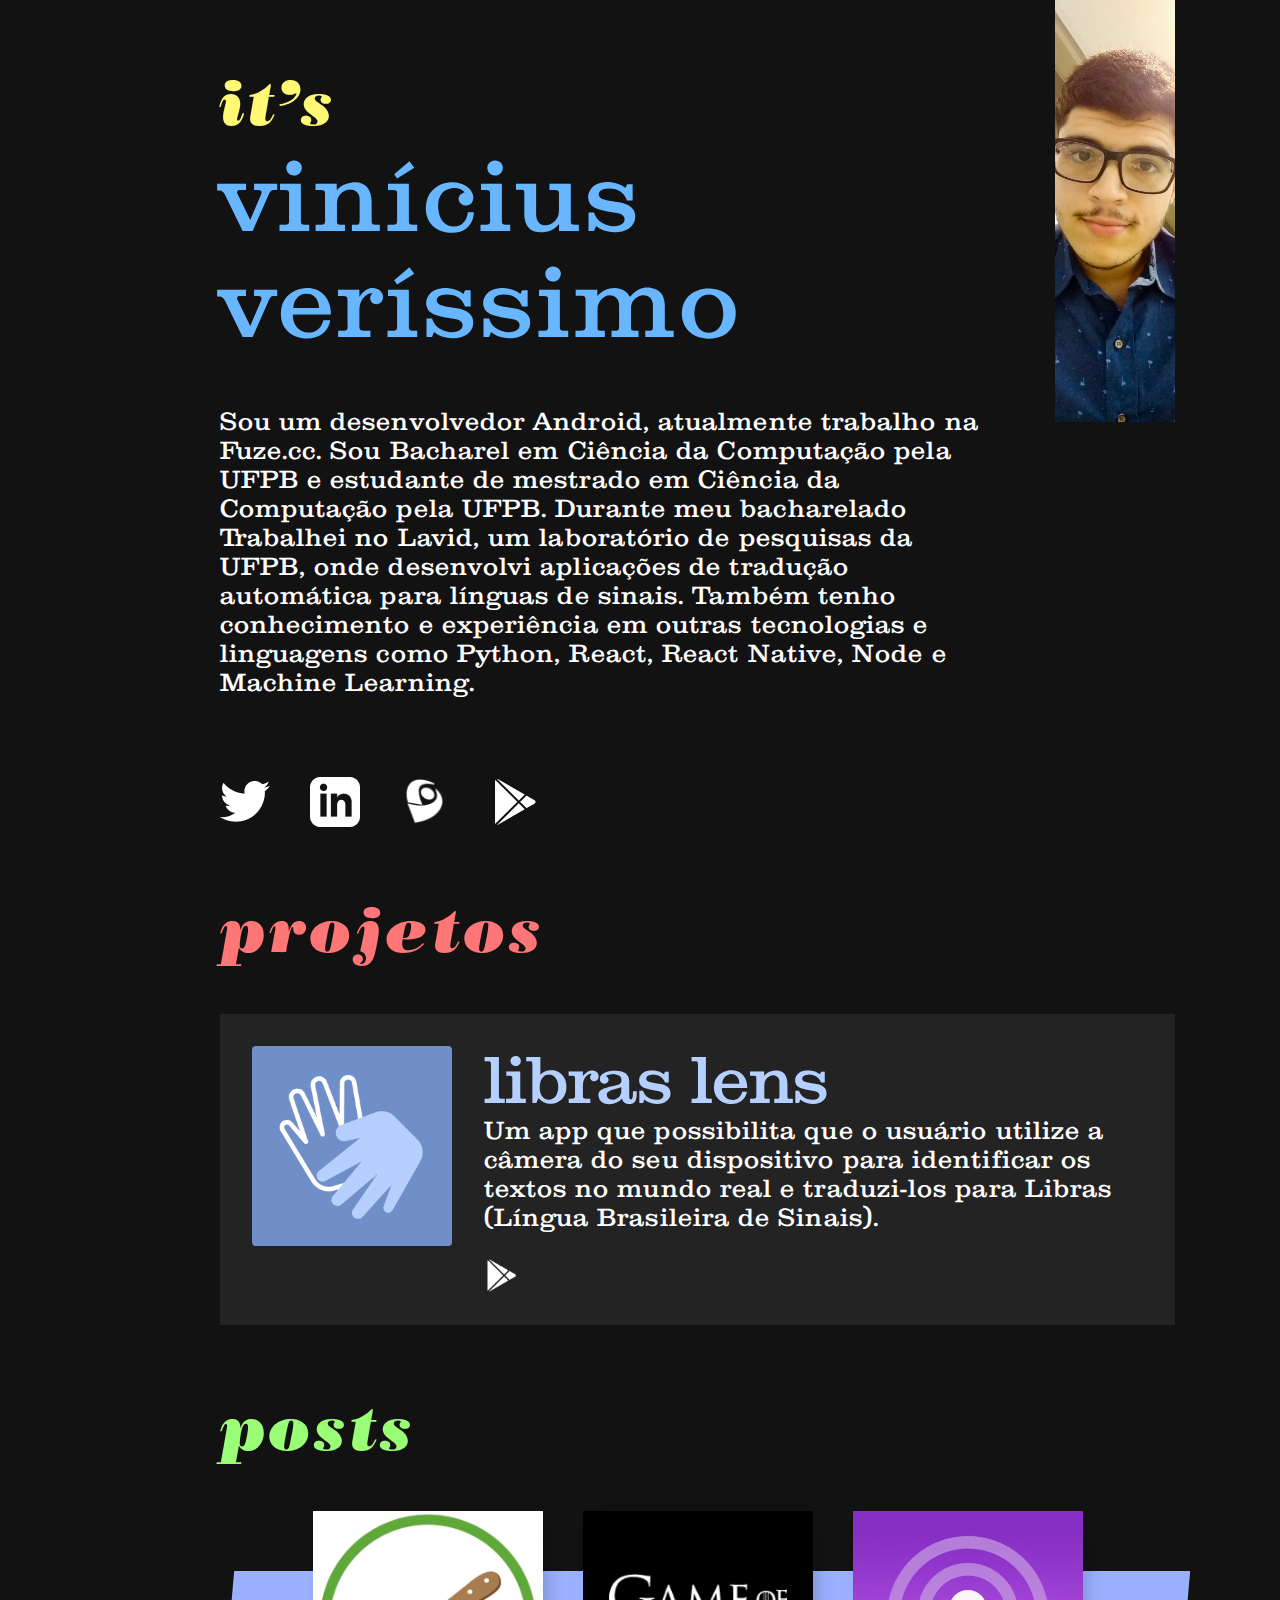
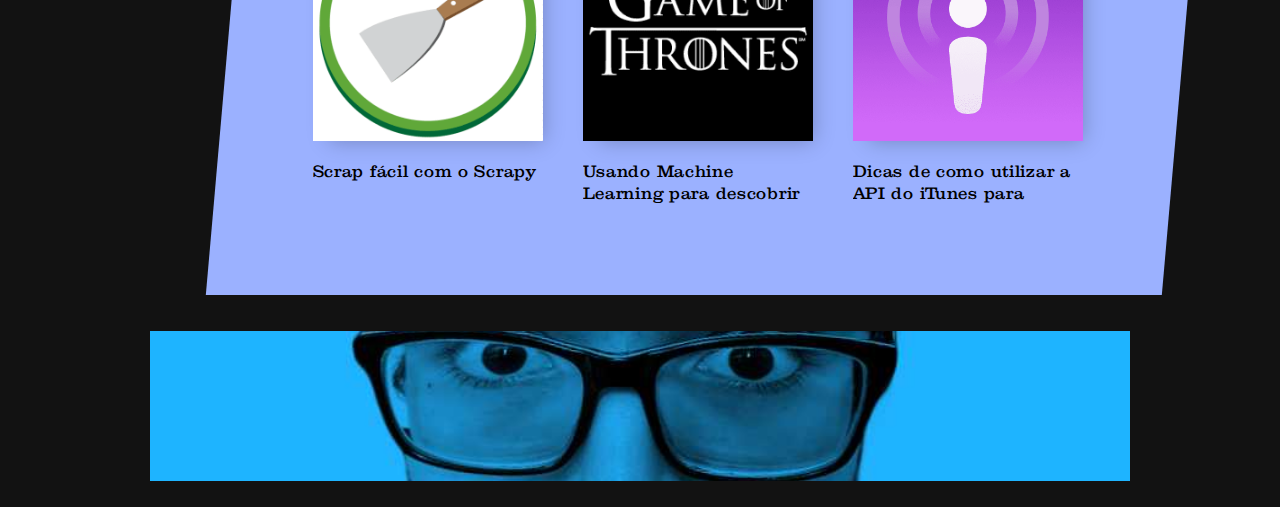
<file: index.html>
<!DOCTYPE html><html lang="pt-BR"><head><meta charSet="utf-8"/><meta http-equiv="x-ua-compatible" content="ie=edge"/><meta name="viewport" content="width=device-width, initial-scale=1, shrink-to-fit=no"/><style data-href="/styles.bbac1abaccbe6fa30b45.css">html{-ms-text-size-adjust:100%;-webkit-text-size-adjust:100%;font:112.5%/1.45em georgia,serif,sans-serif;box-sizing:border-box;overflow-y:scroll}body{margin:0;-webkit-font-smoothing:antialiased;-moz-osx-font-smoothing:grayscale;color:rgba(0,0,0,.8);font-family:georgia,serif;font-weight:400;word-wrap:break-word;-webkit-font-kerning:normal;font-kerning:normal;-ms-font-feature-settings:"kern","liga","clig","calt";font-feature-settings:"kern","liga","clig","calt";background-color:#121212}article,aside,details,figcaption,figure,footer,header,main,menu,nav,section,summary{display:block}audio,canvas,progress,video{display:inline-block}audio:not([controls]){display:none;height:0}progress{vertical-align:baseline}[hidden],template{display:none}a{background-color:transparent;-webkit-text-decoration-skip:objects}a:active,a:hover{outline-width:0}abbr[title]{border-bottom:1px dotted rgba(0,0,0,.5);cursor:help;text-decoration:none}b,strong{font-weight:inherit;font-weight:bolder}dfn{font-style:italic}h1{padding:0;margin:0 0 1.45rem;color:inherit;font-family:-apple-system,BlinkMacSystemFont,Segoe UI,Roboto,Oxygen,Ubuntu,Cantarell,Fira Sans,Droid Sans,Helvetica Neue,sans-serif;font-weight:700;text-rendering:optimizeLegibility;font-size:2.25rem;line-height:1.1}mark{background-color:#ff0;color:#000}small{font-size:80%}sub,sup{font-size:75%;line-height:0;position:relative;vertical-align:baseline}sub{bottom:-.25em}sup{top:-.5em}img{border-style:none;max-width:100%;padding:0;margin:0 0 1.45rem}svg:not(:root){overflow:hidden}code,kbd,pre,samp{font-family:monospace;font-size:1em}figure{padding:0;margin:0 0 1.45rem}hr{box-sizing:content-box;overflow:visible;padding:0;margin:0 0 calc(1.45rem - 1px);background:rgba(0,0,0,.2);border:none;height:1px}button,input,optgroup,select,textarea{font:inherit;margin:0}optgroup{font-weight:700}button,input{overflow:visible}button,select{text-transform:none}[type=reset],[type=submit],button,html [type=button]{-webkit-appearance:button}[type=button]::-moz-focus-inner,[type=reset]::-moz-focus-inner,[type=submit]::-moz-focus-inner,button::-moz-focus-inner{border-style:none;padding:0}[type=button]:-moz-focusring,[type=reset]:-moz-focusring,[type=submit]:-moz-focusring,button:-moz-focusring{outline:1px dotted ButtonText}fieldset{border:1px solid silver;padding:0;margin:0 0 1.45rem}legend{box-sizing:border-box;color:inherit;display:table;max-width:100%;padding:0;white-space:normal}textarea{overflow:auto}[type=checkbox],[type=radio]{box-sizing:border-box;padding:0}[type=number]::-webkit-inner-spin-button,[type=number]::-webkit-outer-spin-button{height:auto}[type=search]{-webkit-appearance:textfield;outline-offset:-2px}[type=search]::-webkit-search-cancel-button,[type=search]::-webkit-search-decoration{-webkit-appearance:none}::-webkit-input-placeholder{color:inherit;opacity:.54}::-webkit-file-upload-button{-webkit-appearance:button;font:inherit}*,:after,:before{box-sizing:inherit}h2{font-size:1.62671rem}h2,h3{padding:0;margin:0 0 1.45rem;color:inherit;font-family:-apple-system,BlinkMacSystemFont,Segoe UI,Roboto,Oxygen,Ubuntu,Cantarell,Fira Sans,Droid Sans,Helvetica Neue,sans-serif;font-weight:700;text-rendering:optimizeLegibility;line-height:1.1}h3{font-size:1.38316rem}h4{font-size:1rem}h4,h5{padding:0;margin:0 0 1.45rem;color:inherit;font-family:-apple-system,BlinkMacSystemFont,Segoe UI,Roboto,Oxygen,Ubuntu,Cantarell,Fira Sans,Droid Sans,Helvetica Neue,sans-serif;font-weight:700;text-rendering:optimizeLegibility;line-height:1.1}h5{font-size:.85028rem}h6{color:inherit;font-family:-apple-system,BlinkMacSystemFont,Segoe UI,Roboto,Oxygen,Ubuntu,Cantarell,Fira Sans,Droid Sans,Helvetica Neue,sans-serif;font-weight:700;text-rendering:optimizeLegibility;font-size:.78405rem;line-height:1.1}h6,hgroup{padding:0;margin:0 0 1.45rem}ol,ul{padding:0;margin:0 0 1.45rem 1.45rem;list-style-position:outside;list-style-image:none}dd,dl,p{padding:0}dd,dl,p,pre{margin:0 0 1.45rem}pre{font-size:.85rem;line-height:1.42;background:rgba(0,0,0,.04);border-radius:3px;overflow:auto;word-wrap:normal;padding:1.45rem}table{padding:0;margin:0 0 1.45rem;font-size:1rem;line-height:1.45rem;border-collapse:collapse;width:100%}blockquote{padding:0;margin:0 1.45rem 1.45rem}address,form,iframe,noscript{padding:0;margin:0 0 1.45rem}b,dt,strong,th{font-weight:700}li{margin-bottom:.725rem}ol li,ul li{padding-left:0}li>ol,li>ul{margin-left:1.45rem;margin-bottom:.725rem;margin-top:.725rem}blockquote :last-child,li :last-child,p :last-child{margin-bottom:0}li>p{margin-bottom:.725rem}code,kbd,samp{font-size:.85rem;line-height:1.45rem}abbr,acronym{border-bottom:1px dotted rgba(0,0,0,.5);cursor:help}td,th,thead{text-align:left}td,th{border-bottom:1px solid rgba(0,0,0,.12);font-feature-settings:"tnum";-moz-font-feature-settings:"tnum";-ms-font-feature-settings:"tnum";-webkit-font-feature-settings:"tnum";padding:.725rem .96667rem calc(.725rem - 1px)}td:first-child,th:first-child{padding-left:0}td:last-child,th:last-child{padding-right:0}code,tt{background-color:rgba(0,0,0,.04);border-radius:3px;font-family:SFMono-Regular,Consolas,Roboto Mono,Droid Sans Mono,Liberation Mono,Menlo,Courier,monospace;padding:.2em 0}pre code{background:none;line-height:1.42}code:after,code:before,tt:after,tt:before{letter-spacing:-.2em;content:" "}pre code:after,pre code:before,pre tt:after,pre tt:before{content:""}@media only screen and (max-width:480px){html{font-size:100%}}@font-face{font-family:BodoniPosterItalic;src:url(/static/Bodoni-Poster-Italic-384a50cfab0bea396c1a56c408af8485.otf)}@font-face{font-family:Clarendon;src:url(/static/Clarendon-Regular-7520a06ad78dbfb30cefdda76f27f235.otf)}.title{font-family:BodoniPosterItalic;font-size:64px;letter-spacing:.045em;margin-top:75px;margin-bottom:0}@media (max-width:770px){.title{font-size:10vw}}.description{font-family:Clarendon;font-style:normal;font-weight:500;font-size:24px;line-height:29px;letter-spacing:.045em;color:#fff;margin-top:50px;padding-right:75px}.header-container{display:flex;margin-right:85px;margin-left:200px;flex-direction:row-reverse}.content-container{display:inline-block}.photo{width:100%;height:100%;max-width:220px}.social-logo-container{display:flex;justify-content:left;flex-direction:row;flex-flow:row;flex-wrap:wrap;margin-top:60px}.content-section{margin-left:200px;margin-right:85px}.projects-container{display:flex;flex-direction:column}.posts-layout{width:100%;position:relative}.posts-background{width:100%;height:90%;background-color:#9bb1ff;position:absolute;top:100px;transform:rotate(-1deg);transform:skewX(-5deg)}.posts-container{padding-top:20px;padding-left:20px;padding-right:20px;display:flex;flex-direction:row;flex-wrap:wrap;justify-content:center}.footer-image{margin-top:100px;max-width:980px;max-height:150px;width:100%}@media (max-width:770px){.photo{display:none}.header-container{margin-right:0;margin-left:20px}.description{font-size:5vw;line-height:5vw;padding-right:20px}.content-section{margin-left:20px;margin-right:20px}.posts-background{transform:skewX(-2deg)}}.name{font-family:Clarendon;font-style:normal;font-weight:500;font-size:96px;letter-spacing:.045em;margin-bottom:0}@media (max-width:770px){.name{font-size:14vw}}.social-logo{width:50px;height:100%;margin-right:40px;align-self:center;margin-top:20px}.social-logo:hover{cursor:pointer}.project-container{background-color:#232323;padding:32px;width:100%;margin-top:42px;justify-content:left}.project-image{width:200px;height:100%;float:left;margin-right:32px;margin-bottom:32px}.project-title{font-size:64px;margin-bottom:0}.project-description,.project-title{font-family:Clarendon;font-style:normal;font-weight:500}.project-description{font-size:24px;line-height:29px;letter-spacing:.045em;color:#fff}.project-source-logo{width:35px;height:35px}@media (max-width:770px){.project-container{display:flex;flex-direction:column;align-items:center;justify-content:center;flex-wrap:wrap}.project-image{float:none;display:block}.project-description-container{margin-left:0;margin-top:20px;width:100%}.project-title{font-size:10vw}.project-description{font-size:5vw;line-height:5vw;padding-right:20px}}.post-container{margin:20px 20px 0;text-decoration:none;position:relative}.post-container:hover{cursor:pointer}.post-cover{width:230px;height:230px;background-color:grey;box-shadow:8px 8px 20px -8px rgba(0,0,0,.25);overflow:hidden}.post-title{font-family:Clarendon;font-style:normal;font-weight:500;font-size:16px;line-height:22px;letter-spacing:.045em;color:#000;max-width:230px;max-height:44px;overflow:hidden;max-lines:2;margin-top:20px}</style><meta name="generator" content="Gatsby 2.24.67"/><title data-react-helmet="true">Portfolio | Vinícius Veríssimo</title><meta data-react-helmet="true" name="description" content="Esse é o meu site!"/><meta data-react-helmet="true" property="og:title" content="Portfolio"/><meta data-react-helmet="true" property="og:description" content="Esse é o meu site!"/><meta data-react-helmet="true" property="og:type" content="website"/><meta data-react-helmet="true" property="og:image" content="./images/footer.jpg"/><meta data-react-helmet="true" name="twitter:card" content="summary"/><meta data-react-helmet="true" name="twitter:creator" content="@vnicius"/><meta data-react-helmet="true" name="twitter:title" content="Portfolio"/><meta data-react-helmet="true" name="twitter:description" content="Esse é o meu site!"/><meta data-react-helmet="true" name="twitter:image" content="./images/footer.jpg"/><link rel="manifest" href="/manifest.webmanifest" crossorigin="anonymous"/><meta name="theme-color" content="#67B6FF"/><link rel="apple-touch-icon" sizes="48x48" href="/icons/icon-48x48.png"/><link rel="apple-touch-icon" sizes="72x72" href="/icons/icon-72x72.png"/><link rel="apple-touch-icon" sizes="96x96" href="/icons/icon-96x96.png"/><link rel="apple-touch-icon" sizes="144x144" href="/icons/icon-144x144.png"/><link rel="apple-touch-icon" sizes="192x192" href="/icons/icon-192x192.png"/><link rel="apple-touch-icon" sizes="256x256" href="/icons/icon-256x256.png"/><link rel="apple-touch-icon" sizes="384x384" href="/icons/icon-384x384.png"/><link rel="apple-touch-icon" sizes="512x512" href="/icons/icon-512x512.png"/><link as="script" rel="preload" href="/webpack-runtime-9eff146981df27a7ab60.js"/><link as="script" rel="preload" href="/framework-d066f55745d479a55fde.js"/><link as="script" rel="preload" href="/app-652fd3df6da5a3348ed2.js"/><link as="script" rel="preload" href="/styles-e9d24b1846c7d6eb9685.js"/><link as="script" rel="preload" href="/commons-d973b91bb8f53f38789a.js"/><link as="script" rel="preload" href="/component---src-pages-index-js-28f4ae360a188759149b.js"/><link as="fetch" rel="preload" href="/page-data/index/page-data.json" crossorigin="anonymous"/><link as="fetch" rel="preload" href="/page-data/sq/d/2773259851.json" crossorigin="anonymous"/><link as="fetch" rel="preload" href="/page-data/sq/d/2843918500.json" crossorigin="anonymous"/><link as="fetch" rel="preload" href="/page-data/sq/d/32046230.json" crossorigin="anonymous"/><link as="fetch" rel="preload" href="/page-data/sq/d/3649515864.json" crossorigin="anonymous"/><link as="fetch" rel="preload" href="/page-data/app-data.json" crossorigin="anonymous"/></head><body><div id="___gatsby"><div style="outline:none" tabindex="-1" id="gatsby-focus-wrapper"><div style="margin:0 auto;width:100%;padding:0 1.0875rem 1.45rem"><main><div class="header-container"><div class="photo gatsby-image-wrapper" style="position:relative;overflow:hidden"><div aria-hidden="true" style="width:100%;padding-bottom:350.9090909090909%"></div><img aria-hidden="true" src="[data-uri]" alt="" style="position:absolute;top:0;left:0;width:100%;height:100%;object-fit:cover;object-position:center;opacity:1;transition-delay:500ms"/><noscript><picture><source srcset="/static/d12061aaab36b1bff3058479280f980b/22d64/photo.jpg 55w,
/static/d12061aaab36b1bff3058479280f980b/31709/photo.jpg 110w,
/static/d12061aaab36b1bff3058479280f980b/0dc33/photo.jpg 220w" sizes="(max-width: 220px) 100vw, 220px" /><img loading="lazy" sizes="(max-width: 220px) 100vw, 220px" srcset="/static/d12061aaab36b1bff3058479280f980b/22d64/photo.jpg 55w,
/static/d12061aaab36b1bff3058479280f980b/31709/photo.jpg 110w,
/static/d12061aaab36b1bff3058479280f980b/0dc33/photo.jpg 220w" src="/static/d12061aaab36b1bff3058479280f980b/0dc33/photo.jpg" alt="" style="position:absolute;top:0;left:0;opacity:1;width:100%;height:100%;object-fit:cover;object-position:center"/></picture></noscript></div><div class="content-container"><h1 class="title" style="color:#fff975">it’s</h1><h2 class="name" style="color:#67b6ff">vinícius</h2><h2 class="name" style="color:#67b6ff">veríssimo</h2><p class="description">Sou um desenvolvedor Android, atualmente trabalho na Fuze.cc. Sou
  Bacharel em Ciência da Computação pela UFPB e estudante de mestrado em Ciência da Computação pela UFPB. Durante meu bacharelado
  Trabalhei no Lavid, um laboratório de pesquisas da UFPB, onde desenvolvi
  aplicações de tradução automática para línguas de sinais. Também tenho
  conhecimento e experiência em outras tecnologias e linguagens como
  Python, React, React Native, Node e Machine Learning.</p><div class="social-logo-container"><a href="https://twitter.com/devnicius" class="social-logo" alt="twitter"><div class=" gatsby-image-wrapper" style="position:relative;overflow:hidden"><div aria-hidden="true" style="width:100%;padding-bottom:82%"></div><img aria-hidden="true" src="[data-uri]" alt="" style="position:absolute;top:0;left:0;width:100%;height:100%;object-fit:cover;object-position:center;opacity:1;transition-delay:500ms"/><noscript><picture><source srcset="/static/6d2347847578ef7e61ea333019b5888e/ef958/twitter.png 50w" sizes="(max-width: 50px) 100vw, 50px" /><img loading="lazy" sizes="(max-width: 50px) 100vw, 50px" srcset="/static/6d2347847578ef7e61ea333019b5888e/ef958/twitter.png 50w" src="/static/6d2347847578ef7e61ea333019b5888e/ef958/twitter.png" alt="" style="position:absolute;top:0;left:0;opacity:1;width:100%;height:100%;object-fit:cover;object-position:center"/></picture></noscript></div></a><a href="https://www.linkedin.com/in/vinicius-matheus/" class="social-logo" alt="LinkedIn"><div class=" gatsby-image-wrapper" style="position:relative;overflow:hidden"><div aria-hidden="true" style="width:100%;padding-bottom:100%"></div><img aria-hidden="true" src="[data-uri]" alt="" style="position:absolute;top:0;left:0;width:100%;height:100%;object-fit:cover;object-position:center;opacity:1;transition-delay:500ms"/><noscript><picture><source srcset="/static/6bf81bf45eed31676547378baf9c0046/ef958/linkedin.png 50w" sizes="(max-width: 50px) 100vw, 50px" /><img loading="lazy" sizes="(max-width: 50px) 100vw, 50px" srcset="/static/6bf81bf45eed31676547378baf9c0046/ef958/linkedin.png 50w" src="/static/6bf81bf45eed31676547378baf9c0046/ef958/linkedin.png" alt="" style="position:absolute;top:0;left:0;opacity:1;width:100%;height:100%;object-fit:cover;object-position:center"/></picture></noscript></div></a><a href="http://lattes.cnpq.br/9948718867356003" class="social-logo" alt="Lattes"><div class=" gatsby-image-wrapper" style="position:relative;overflow:hidden"><div aria-hidden="true" style="width:100%;padding-bottom:100%"></div><img aria-hidden="true" src="[data-uri]" alt="" style="position:absolute;top:0;left:0;width:100%;height:100%;object-fit:cover;object-position:center;opacity:1;transition-delay:500ms"/><noscript><picture><source srcset="/static/edabdd195c423b5ac093bc66b5080b57/16989/lattes.png 52w" sizes="(max-width: 52px) 100vw, 52px" /><img loading="lazy" sizes="(max-width: 52px) 100vw, 52px" srcset="/static/edabdd195c423b5ac093bc66b5080b57/16989/lattes.png 52w" src="/static/edabdd195c423b5ac093bc66b5080b57/16989/lattes.png" alt="" style="position:absolute;top:0;left:0;opacity:1;width:100%;height:100%;object-fit:cover;object-position:center"/></picture></noscript></div></a><a href="https://play.google.com/store/apps/dev?id=8650227152591752627" class="social-logo" alt="Google Play"><div class=" gatsby-image-wrapper" style="position:relative;overflow:hidden"><div aria-hidden="true" style="width:100%;padding-bottom:100%"></div><img aria-hidden="true" src="[data-uri]" alt="" style="position:absolute;top:0;left:0;width:100%;height:100%;object-fit:cover;object-position:center;opacity:1;transition-delay:500ms"/><noscript><picture><source srcset="/static/7f1420a7ecb347b4d8aeab448e477834/ef958/google-play.png 50w" sizes="(max-width: 50px) 100vw, 50px" /><img loading="lazy" sizes="(max-width: 50px) 100vw, 50px" srcset="/static/7f1420a7ecb347b4d8aeab448e477834/ef958/google-play.png 50w" src="/static/7f1420a7ecb347b4d8aeab448e477834/ef958/google-play.png" alt="" style="position:absolute;top:0;left:0;opacity:1;width:100%;height:100%;object-fit:cover;object-position:center"/></picture></noscript></div></a></div></div></div><div class="content-section"><h1 class="title" style="color:#FF7676">projetos</h1><div class="projects-container"><div class="project-container"><div class="project-image gatsby-image-wrapper" style="position:relative;overflow:hidden"><div aria-hidden="true" style="width:100%;padding-bottom:100%"></div><img aria-hidden="true" src="[data-uri]" alt="" style="position:absolute;top:0;left:0;width:100%;height:100%;object-fit:cover;object-position:center;opacity:1;transition-delay:500ms"/><noscript><picture><source srcset="/static/2bad215d7b9a7063526a76c1571d3459/69585/libraslens.png 200w,
/static/2bad215d7b9a7063526a76c1571d3459/34167/libraslens.png 290w" sizes="(max-width: 290px) 100vw, 290px" /><img loading="lazy" sizes="(max-width: 290px) 100vw, 290px" srcset="/static/2bad215d7b9a7063526a76c1571d3459/69585/libraslens.png 200w,
/static/2bad215d7b9a7063526a76c1571d3459/34167/libraslens.png 290w" src="/static/2bad215d7b9a7063526a76c1571d3459/34167/libraslens.png" alt="" style="position:absolute;top:0;left:0;opacity:1;width:100%;height:100%;object-fit:cover;object-position:center"/></picture></noscript></div><div class="project-description-container"><h2 class="project-title" style="color:#B5CFFF">libras lens</h2><p class="project-description">Um app que possibilita que o usuário utilize a câmera do seu dispositivo para identificar os textos no mundo real e traduzi-los para Libras (Língua Brasileira de Sinais).</p><a href="https://play.google.com/store/apps/details?id=com.libraslens" alt="Google Play"><div class="project-source-logo gatsby-image-wrapper" style="position:relative;overflow:hidden"><div aria-hidden="true" style="width:100%;padding-bottom:100%"></div><img aria-hidden="true" src="[data-uri]" alt="" style="position:absolute;top:0;left:0;width:100%;height:100%;object-fit:cover;object-position:center;opacity:1;transition-delay:500ms"/><noscript><picture><source srcset="/static/7f1420a7ecb347b4d8aeab448e477834/ef958/google-play.png 50w" sizes="(max-width: 50px) 100vw, 50px" /><img loading="lazy" sizes="(max-width: 50px) 100vw, 50px" srcset="/static/7f1420a7ecb347b4d8aeab448e477834/ef958/google-play.png 50w" src="/static/7f1420a7ecb347b4d8aeab448e477834/ef958/google-play.png" alt="" style="position:absolute;top:0;left:0;opacity:1;width:100%;height:100%;object-fit:cover;object-position:center"/></picture></noscript></div></a></div></div></div></div><div class="content-section"><h1 class="title" style="color:#9AFF76">posts</h1><div class="posts-layout"><div class="posts-background"></div><div class="posts-container"><a class="post-container" href="https://medium.com/@vnicius/scrap-f%C3%A1cil-com-o-scrapy-7ae8e48a6e34"><div class="post-cover"><div class=" gatsby-image-wrapper" style="position:relative;overflow:hidden"><div aria-hidden="true" style="width:100%;padding-bottom:100%"></div><img aria-hidden="true" src="[data-uri]" alt="" style="position:absolute;top:0;left:0;width:100%;height:100%;object-fit:cover;object-position:center;opacity:1;transition-delay:500ms"/><noscript><picture><source srcset="/static/bebed0bc947c788e83eb709e9fe519f9/69585/scrapy.png 200w,
/static/bebed0bc947c788e83eb709e9fe519f9/497c6/scrapy.png 400w,
/static/bebed0bc947c788e83eb709e9fe519f9/bc59e/scrapy.png 512w" sizes="(max-width: 512px) 100vw, 512px" /><img loading="lazy" sizes="(max-width: 512px) 100vw, 512px" srcset="/static/bebed0bc947c788e83eb709e9fe519f9/69585/scrapy.png 200w,
/static/bebed0bc947c788e83eb709e9fe519f9/497c6/scrapy.png 400w,
/static/bebed0bc947c788e83eb709e9fe519f9/bc59e/scrapy.png 512w" src="/static/bebed0bc947c788e83eb709e9fe519f9/bc59e/scrapy.png" alt="" style="position:absolute;top:0;left:0;opacity:1;width:100%;height:100%;object-fit:cover;object-position:center"/></picture></noscript></div></div><h3 class="post-title">Scrap fácil com o Scrapy</h3></a><a class="post-container" href="https://medium.com/@vnicius/usando-machine-learning-para-descobrir-at%C3%A9-quando-voc%C3%AA-viveria-em-got-9c31df8bf8d3"><div class="post-cover"><div class=" gatsby-image-wrapper" style="position:relative;overflow:hidden"><div aria-hidden="true" style="width:100%;padding-bottom:100%"></div><img aria-hidden="true" src="[data-uri]" alt="" style="position:absolute;top:0;left:0;width:100%;height:100%;object-fit:cover;object-position:center;opacity:1;transition-delay:500ms"/><noscript><picture><source srcset="/static/8d68fddaf60dc0a6a62cf48fe1fe5177/69585/got.png 200w,
/static/8d68fddaf60dc0a6a62cf48fe1fe5177/61fd6/got.png 256w" sizes="(max-width: 256px) 100vw, 256px" /><img loading="lazy" sizes="(max-width: 256px) 100vw, 256px" srcset="/static/8d68fddaf60dc0a6a62cf48fe1fe5177/69585/got.png 200w,
/static/8d68fddaf60dc0a6a62cf48fe1fe5177/61fd6/got.png 256w" src="/static/8d68fddaf60dc0a6a62cf48fe1fe5177/61fd6/got.png" alt="" style="position:absolute;top:0;left:0;opacity:1;width:100%;height:100%;object-fit:cover;object-position:center"/></picture></noscript></div></div><h3 class="post-title">Usando Machine Learning para descobrir até quando você viveria em GoT</h3></a><a class="post-container" href="https://medium.com/@vnicius/dicas-de-como-utilizar-a-api-do-itunes-para-construir-um-agregador-de-podcasts-e0cf55b35cf7"><div class="post-cover"><div class=" gatsby-image-wrapper" style="position:relative;overflow:hidden"><div aria-hidden="true" style="width:100%;padding-bottom:100%"></div><img aria-hidden="true" src="[data-uri]" alt="" style="position:absolute;top:0;left:0;width:100%;height:100%;object-fit:cover;object-position:center;opacity:1;transition-delay:500ms"/><noscript><picture><source srcset="/static/cdf89ec28ad50a04d72ad3f929beb716/69585/itunes.png 200w,
/static/cdf89ec28ad50a04d72ad3f929beb716/497c6/itunes.png 400w,
/static/cdf89ec28ad50a04d72ad3f929beb716/ee604/itunes.png 800w,
/static/cdf89ec28ad50a04d72ad3f929beb716/a8378/itunes.png 1024w" sizes="(max-width: 800px) 100vw, 800px" /><img loading="lazy" sizes="(max-width: 800px) 100vw, 800px" srcset="/static/cdf89ec28ad50a04d72ad3f929beb716/69585/itunes.png 200w,
/static/cdf89ec28ad50a04d72ad3f929beb716/497c6/itunes.png 400w,
/static/cdf89ec28ad50a04d72ad3f929beb716/ee604/itunes.png 800w,
/static/cdf89ec28ad50a04d72ad3f929beb716/a8378/itunes.png 1024w" src="/static/cdf89ec28ad50a04d72ad3f929beb716/ee604/itunes.png" alt="" style="position:absolute;top:0;left:0;opacity:1;width:100%;height:100%;object-fit:cover;object-position:center"/></picture></noscript></div></div><h3 class="post-title">Dicas de como utilizar a API do iTunes para construir um agregador de podcasts</h3></a></div></div></div><footer class="content-section" style="width:100%;display:flex;justify-content:center;align-items:center;margin-left:0px;margin-right:0px"><div class="footer-image gatsby-image-wrapper" style="position:relative;overflow:hidden"><div aria-hidden="true" style="width:100%;padding-bottom:16%"></div><img aria-hidden="true" src="[data-uri]" alt="" style="position:absolute;top:0;left:0;width:100%;height:100%;object-fit:cover;object-position:center;opacity:1;transition-delay:500ms"/><noscript><picture><source srcset="/static/0b4780c0448645e7159d69fb2c342f32/f836f/footer.jpg 200w,
/static/0b4780c0448645e7159d69fb2c342f32/2244e/footer.jpg 400w,
/static/0b4780c0448645e7159d69fb2c342f32/14b42/footer.jpg 800w,
/static/0b4780c0448645e7159d69fb2c342f32/47498/footer.jpg 1200w,
/static/0b4780c0448645e7159d69fb2c342f32/ec6c5/footer.jpg 1280w" sizes="(max-width: 800px) 100vw, 800px" /><img loading="lazy" sizes="(max-width: 800px) 100vw, 800px" srcset="/static/0b4780c0448645e7159d69fb2c342f32/f836f/footer.jpg 200w,
/static/0b4780c0448645e7159d69fb2c342f32/2244e/footer.jpg 400w,
/static/0b4780c0448645e7159d69fb2c342f32/14b42/footer.jpg 800w,
/static/0b4780c0448645e7159d69fb2c342f32/47498/footer.jpg 1200w,
/static/0b4780c0448645e7159d69fb2c342f32/ec6c5/footer.jpg 1280w" src="/static/0b4780c0448645e7159d69fb2c342f32/14b42/footer.jpg" alt="" style="position:absolute;top:0;left:0;opacity:1;width:100%;height:100%;object-fit:cover;object-position:center"/></picture></noscript></div></footer></main></div></div><div id="gatsby-announcer" style="position:absolute;top:0;width:1px;height:1px;padding:0;overflow:hidden;clip:rect(0, 0, 0, 0);white-space:nowrap;border:0" aria-live="assertive" aria-atomic="true"></div></div><script id="gatsby-script-loader">/*<![CDATA[*/window.pagePath="/";/*]]>*/</script><script id="gatsby-chunk-mapping">/*<![CDATA[*/window.___chunkMapping={"polyfill":["/polyfill-b132e2ea0c7c5efc0bc8.js"],"app":["/app-652fd3df6da5a3348ed2.js"],"component---src-pages-404-js":["/component---src-pages-404-js-d5cb3c324f443b476191.js"],"component---src-pages-index-js":["/component---src-pages-index-js-28f4ae360a188759149b.js"]};/*]]>*/</script><script src="/polyfill-b132e2ea0c7c5efc0bc8.js" nomodule=""></script><script src="/component---src-pages-index-js-28f4ae360a188759149b.js" async=""></script><script src="/commons-d973b91bb8f53f38789a.js" async=""></script><script src="/styles-e9d24b1846c7d6eb9685.js" async=""></script><script src="/app-652fd3df6da5a3348ed2.js" async=""></script><script src="/framework-d066f55745d479a55fde.js" async=""></script><script src="/webpack-runtime-9eff146981df27a7ab60.js" async=""></script></body></html>
</file>
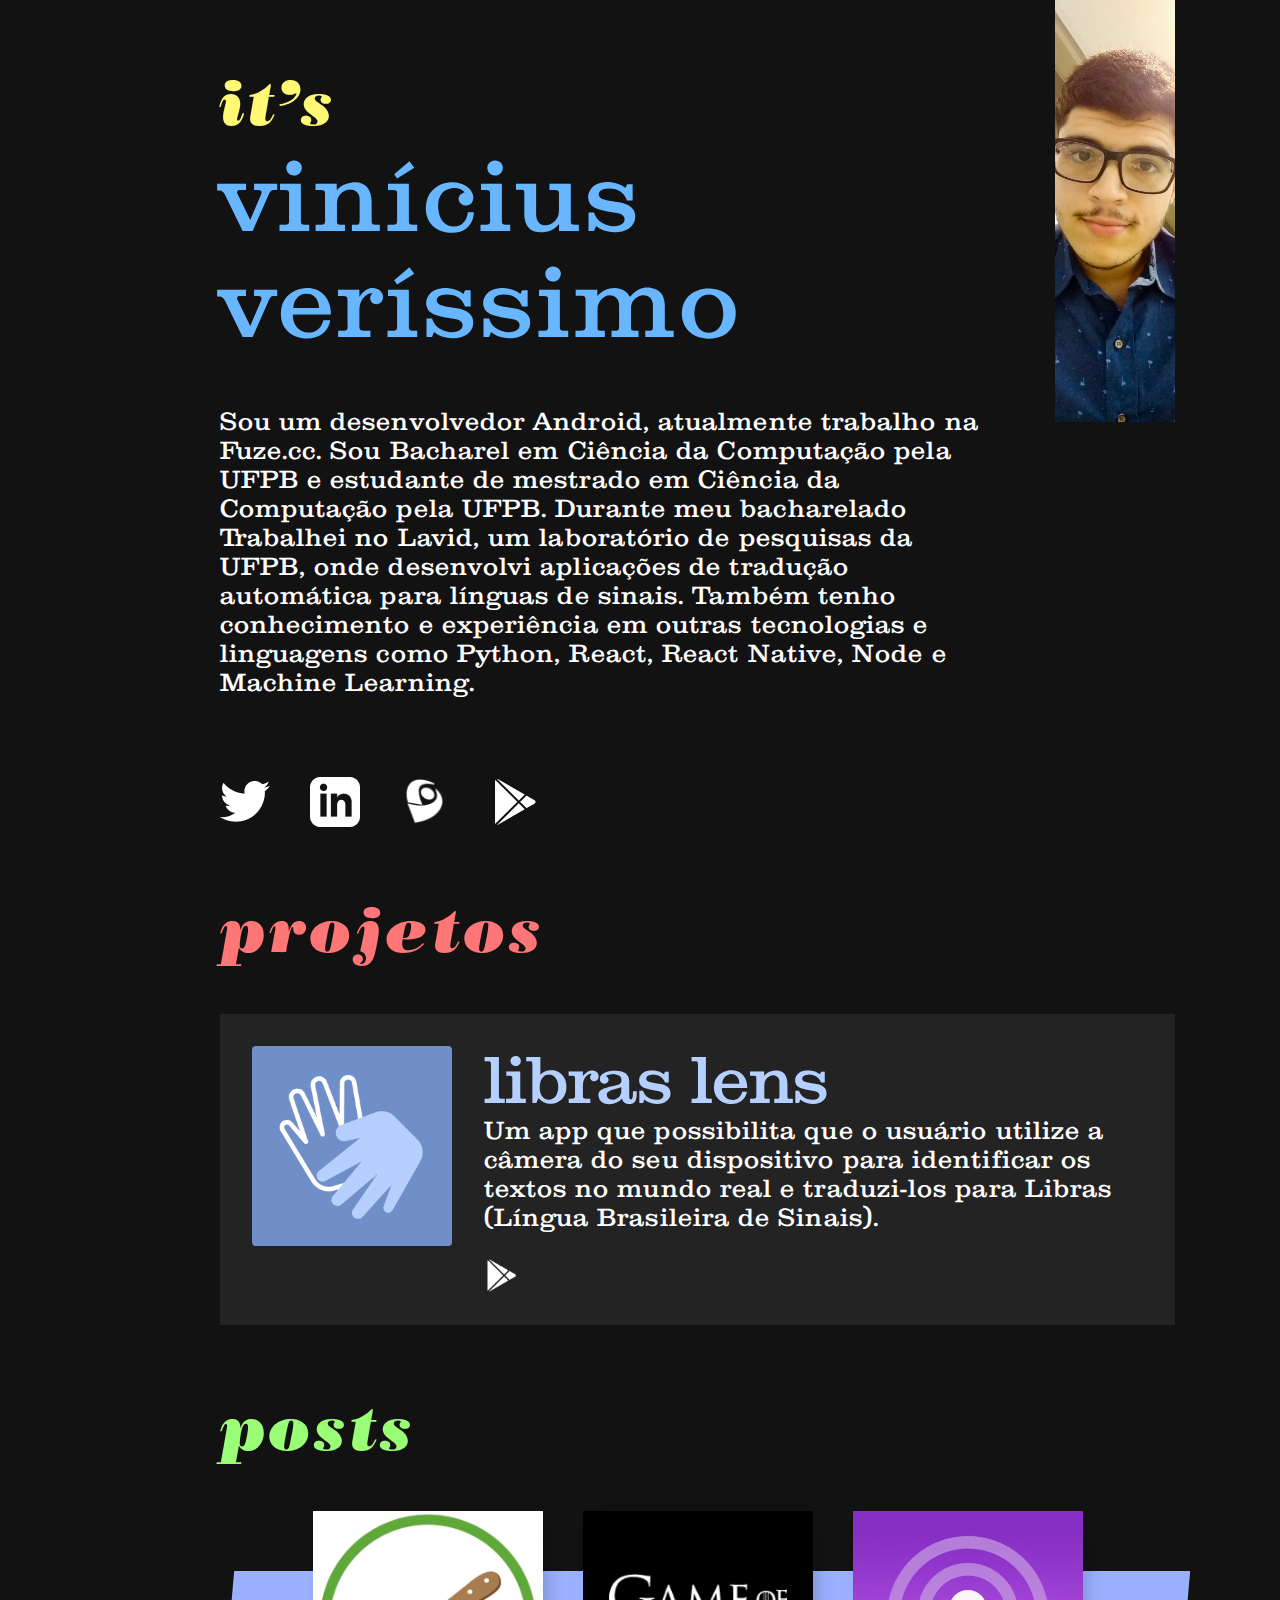
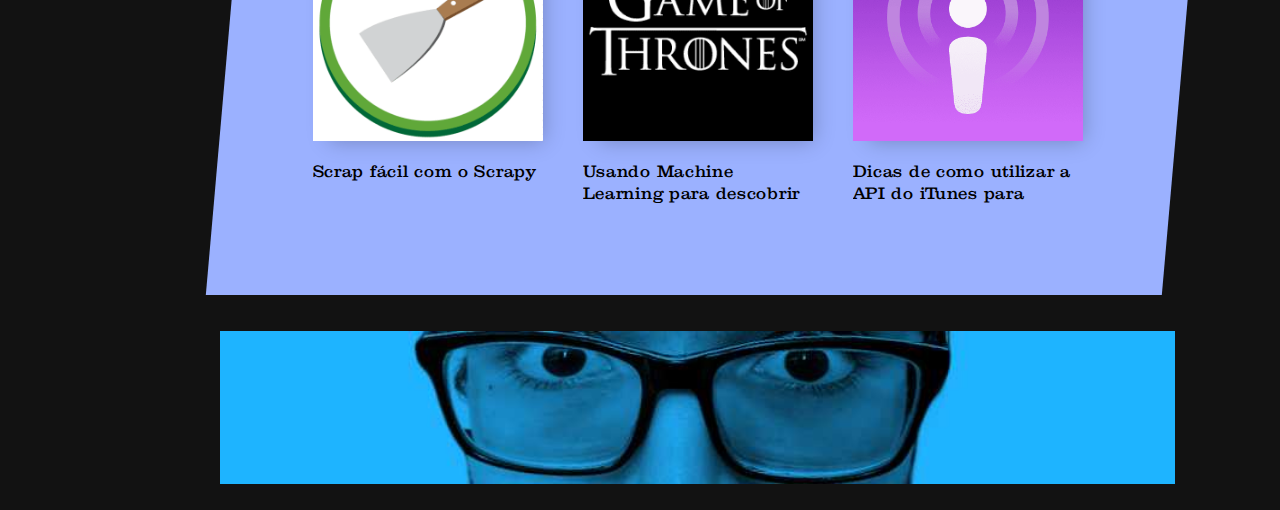
<file: public/index.html>
<!DOCTYPE html><html lang="pt-BR"><head><meta charSet="utf-8"/><meta http-equiv="x-ua-compatible" content="ie=edge"/><meta name="viewport" content="width=device-width, initial-scale=1, shrink-to-fit=no"/><style data-href="/styles.333ca7bdff7288436806.css">html{-ms-text-size-adjust:100%;-webkit-text-size-adjust:100%;font:112.5%/1.45em georgia,serif,sans-serif;box-sizing:border-box;overflow-y:scroll}body{margin:0;-webkit-font-smoothing:antialiased;-moz-osx-font-smoothing:grayscale;color:rgba(0,0,0,.8);font-family:georgia,serif;font-weight:400;word-wrap:break-word;-webkit-font-kerning:normal;font-kerning:normal;-ms-font-feature-settings:"kern","liga","clig","calt";font-feature-settings:"kern","liga","clig","calt";background-color:#121212}article,aside,details,figcaption,figure,footer,header,main,menu,nav,section,summary{display:block}audio,canvas,progress,video{display:inline-block}audio:not([controls]){display:none;height:0}progress{vertical-align:baseline}[hidden],template{display:none}a{background-color:transparent;-webkit-text-decoration-skip:objects}a:active,a:hover{outline-width:0}abbr[title]{border-bottom:1px dotted rgba(0,0,0,.5);cursor:help;text-decoration:none}b,strong{font-weight:inherit;font-weight:bolder}dfn{font-style:italic}h1{padding:0;margin:0 0 1.45rem;color:inherit;font-family:-apple-system,BlinkMacSystemFont,Segoe UI,Roboto,Oxygen,Ubuntu,Cantarell,Fira Sans,Droid Sans,Helvetica Neue,sans-serif;font-weight:700;text-rendering:optimizeLegibility;font-size:2.25rem;line-height:1.1}mark{background-color:#ff0;color:#000}small{font-size:80%}sub,sup{font-size:75%;line-height:0;position:relative;vertical-align:baseline}sub{bottom:-.25em}sup{top:-.5em}img{border-style:none;max-width:100%;padding:0;margin:0 0 1.45rem}svg:not(:root){overflow:hidden}code,kbd,pre,samp{font-family:monospace;font-size:1em}figure{padding:0;margin:0 0 1.45rem}hr{box-sizing:content-box;overflow:visible;padding:0;margin:0 0 calc(1.45rem - 1px);background:rgba(0,0,0,.2);border:none;height:1px}button,input,optgroup,select,textarea{font:inherit;margin:0}optgroup{font-weight:700}button,input{overflow:visible}button,select{text-transform:none}[type=reset],[type=submit],button,html [type=button]{-webkit-appearance:button}[type=button]::-moz-focus-inner,[type=reset]::-moz-focus-inner,[type=submit]::-moz-focus-inner,button::-moz-focus-inner{border-style:none;padding:0}[type=button]:-moz-focusring,[type=reset]:-moz-focusring,[type=submit]:-moz-focusring,button:-moz-focusring{outline:1px dotted ButtonText}fieldset{border:1px solid silver;padding:0;margin:0 0 1.45rem}legend{box-sizing:border-box;color:inherit;display:table;max-width:100%;padding:0;white-space:normal}textarea{overflow:auto}[type=checkbox],[type=radio]{box-sizing:border-box;padding:0}[type=number]::-webkit-inner-spin-button,[type=number]::-webkit-outer-spin-button{height:auto}[type=search]{-webkit-appearance:textfield;outline-offset:-2px}[type=search]::-webkit-search-cancel-button,[type=search]::-webkit-search-decoration{-webkit-appearance:none}::-webkit-input-placeholder{color:inherit;opacity:.54}::-webkit-file-upload-button{-webkit-appearance:button;font:inherit}*,:after,:before{box-sizing:inherit}h2{font-size:1.62671rem}h2,h3{padding:0;margin:0 0 1.45rem;color:inherit;font-family:-apple-system,BlinkMacSystemFont,Segoe UI,Roboto,Oxygen,Ubuntu,Cantarell,Fira Sans,Droid Sans,Helvetica Neue,sans-serif;font-weight:700;text-rendering:optimizeLegibility;line-height:1.1}h3{font-size:1.38316rem}h4{font-size:1rem}h4,h5{padding:0;margin:0 0 1.45rem;color:inherit;font-family:-apple-system,BlinkMacSystemFont,Segoe UI,Roboto,Oxygen,Ubuntu,Cantarell,Fira Sans,Droid Sans,Helvetica Neue,sans-serif;font-weight:700;text-rendering:optimizeLegibility;line-height:1.1}h5{font-size:.85028rem}h6{color:inherit;font-family:-apple-system,BlinkMacSystemFont,Segoe UI,Roboto,Oxygen,Ubuntu,Cantarell,Fira Sans,Droid Sans,Helvetica Neue,sans-serif;font-weight:700;text-rendering:optimizeLegibility;font-size:.78405rem;line-height:1.1}h6,hgroup{padding:0;margin:0 0 1.45rem}ol,ul{padding:0;margin:0 0 1.45rem 1.45rem;list-style-position:outside;list-style-image:none}dd,dl,p{padding:0}dd,dl,p,pre{margin:0 0 1.45rem}pre{font-size:.85rem;line-height:1.42;background:rgba(0,0,0,.04);border-radius:3px;overflow:auto;word-wrap:normal;padding:1.45rem}table{padding:0;margin:0 0 1.45rem;font-size:1rem;line-height:1.45rem;border-collapse:collapse;width:100%}blockquote{padding:0;margin:0 1.45rem 1.45rem}address,form,iframe,noscript{padding:0;margin:0 0 1.45rem}b,dt,strong,th{font-weight:700}li{margin-bottom:.725rem}ol li,ul li{padding-left:0}li>ol,li>ul{margin-left:1.45rem;margin-bottom:.725rem;margin-top:.725rem}blockquote :last-child,li :last-child,p :last-child{margin-bottom:0}li>p{margin-bottom:.725rem}code,kbd,samp{font-size:.85rem;line-height:1.45rem}abbr,acronym{border-bottom:1px dotted rgba(0,0,0,.5);cursor:help}td,th,thead{text-align:left}td,th{border-bottom:1px solid rgba(0,0,0,.12);font-feature-settings:"tnum";-moz-font-feature-settings:"tnum";-ms-font-feature-settings:"tnum";-webkit-font-feature-settings:"tnum";padding:.725rem .96667rem calc(.725rem - 1px)}td:first-child,th:first-child{padding-left:0}td:last-child,th:last-child{padding-right:0}code,tt{background-color:rgba(0,0,0,.04);border-radius:3px;font-family:SFMono-Regular,Consolas,Roboto Mono,Droid Sans Mono,Liberation Mono,Menlo,Courier,monospace;padding:.2em 0}pre code{background:none;line-height:1.42}code:after,code:before,tt:after,tt:before{letter-spacing:-.2em;content:" "}pre code:after,pre code:before,pre tt:after,pre tt:before{content:""}@media only screen and (max-width:480px){html{font-size:100%}}@font-face{font-family:BodoniPosterItalic;src:url(/static/Bodoni-Poster-Italic-384a50cfab0bea396c1a56c408af8485.otf)}@font-face{font-family:Clarendon;src:url(/static/Clarendon-Regular-7520a06ad78dbfb30cefdda76f27f235.otf)}.title{font-family:BodoniPosterItalic;font-size:64px;letter-spacing:.045em;margin-top:75px;margin-bottom:0}@media (max-width:770px){.title{font-size:10vw}}.description{font-family:Clarendon;font-style:normal;font-weight:500;font-size:24px;line-height:29px;letter-spacing:.045em;color:#fff;margin-top:50px;padding-right:75px}.header-container{display:flex;margin-right:85px;margin-left:200px;flex-direction:row-reverse}.content-container{display:inline-block}.photo{width:100%;height:100%;max-width:220px}.social-logo-container{display:flex;justify-content:left;flex-direction:row;flex-flow:row;flex-wrap:wrap;margin-top:60px}.content-section{margin-left:200px;margin-right:85px}.projects-container{display:flex;flex-direction:column}.posts-layout{width:100%;position:relative}.posts-background{width:100%;height:90%;background-color:#9bb1ff;position:absolute;top:100px;transform:rotate(-1deg);transform:skewX(-5deg)}.posts-container{padding-top:20px;padding-left:20px;padding-right:20px;display:flex;flex-direction:row;flex-wrap:wrap;justify-content:center}.footer-image{margin-top:100px}@media (max-width:770px){.photo{display:none}.header-container{margin-right:0;margin-left:20px}.description{font-size:5vw;line-height:5vw;padding-right:20px}.content-section{margin-left:20px;margin-right:20px}.posts-background{transform:skewX(-2deg)}}.name{font-family:Clarendon;font-style:normal;font-weight:500;font-size:96px;letter-spacing:.045em;margin-bottom:0}@media (max-width:770px){.name{font-size:14vw}}.social-logo{width:50px;height:100%;margin-right:40px;align-self:center;margin-top:20px}.social-logo:hover{cursor:pointer}.project-container{background-color:#232323;padding:32px;width:100%;margin-top:42px;justify-content:left}.project-image{width:200px;height:100%;float:left;margin-right:32px;margin-bottom:32px}.project-title{font-size:64px;margin-bottom:0}.project-description,.project-title{font-family:Clarendon;font-style:normal;font-weight:500}.project-description{font-size:24px;line-height:29px;letter-spacing:.045em;color:#fff}.project-source-logo{width:35px;height:35px}@media (max-width:770px){.project-container{flex-direction:column;align-items:center;justify-content:center;flex-wrap:wrap}.project-description-container{margin-left:0;margin-top:20px;width:100%}.project-title{font-size:10vw}.project-description{font-size:5vw;line-height:5vw;padding-right:20px}}.post-container{margin:20px 20px 0;text-decoration:none;position:relative}.post-container:hover{cursor:pointer}.post-cover{width:230px;height:230px;background-color:grey;box-shadow:8px 8px 20px -8px rgba(0,0,0,.25);overflow:hidden}.post-title{font-family:Clarendon;font-style:normal;font-weight:500;font-size:16px;line-height:22px;letter-spacing:.045em;color:#000;max-width:230px;max-height:44px;overflow:hidden;max-lines:2;margin-top:20px}</style><meta name="generator" content="Gatsby 2.24.67"/><title data-react-helmet="true">Portfolio | Vinícius Veríssimo</title><meta data-react-helmet="true" name="description" content="Esse é o meu site!"/><meta data-react-helmet="true" property="og:title" content="Portfolio"/><meta data-react-helmet="true" property="og:description" content="Esse é o meu site!"/><meta data-react-helmet="true" property="og:type" content="website"/><meta data-react-helmet="true" property="og:image" content="./images/footer.jpg"/><meta data-react-helmet="true" name="twitter:card" content="summary"/><meta data-react-helmet="true" name="twitter:creator" content="@vnicius"/><meta data-react-helmet="true" name="twitter:title" content="Portfolio"/><meta data-react-helmet="true" name="twitter:description" content="Esse é o meu site!"/><meta data-react-helmet="true" name="twitter:image" content="./images/footer.jpg"/><link rel="manifest" href="/manifest.webmanifest" crossorigin="anonymous"/><meta name="theme-color" content="#67B6FF"/><link rel="apple-touch-icon" sizes="48x48" href="/icons/icon-48x48.png"/><link rel="apple-touch-icon" sizes="72x72" href="/icons/icon-72x72.png"/><link rel="apple-touch-icon" sizes="96x96" href="/icons/icon-96x96.png"/><link rel="apple-touch-icon" sizes="144x144" href="/icons/icon-144x144.png"/><link rel="apple-touch-icon" sizes="192x192" href="/icons/icon-192x192.png"/><link rel="apple-touch-icon" sizes="256x256" href="/icons/icon-256x256.png"/><link rel="apple-touch-icon" sizes="384x384" href="/icons/icon-384x384.png"/><link rel="apple-touch-icon" sizes="512x512" href="/icons/icon-512x512.png"/><link as="script" rel="preload" href="/webpack-runtime-04c474b0927e4228d4e1.js"/><link as="script" rel="preload" href="/framework-d066f55745d479a55fde.js"/><link as="script" rel="preload" href="/app-652fd3df6da5a3348ed2.js"/><link as="script" rel="preload" href="/styles-e9d24b1846c7d6eb9685.js"/><link as="script" rel="preload" href="/commons-d973b91bb8f53f38789a.js"/><link as="script" rel="preload" href="/component---src-pages-index-js-4b599b52a8da92077d43.js"/><link as="fetch" rel="preload" href="/page-data/index/page-data.json" crossorigin="anonymous"/><link as="fetch" rel="preload" href="/page-data/sq/d/2773259851.json" crossorigin="anonymous"/><link as="fetch" rel="preload" href="/page-data/sq/d/2843918500.json" crossorigin="anonymous"/><link as="fetch" rel="preload" href="/page-data/sq/d/32046230.json" crossorigin="anonymous"/><link as="fetch" rel="preload" href="/page-data/sq/d/3649515864.json" crossorigin="anonymous"/><link as="fetch" rel="preload" href="/page-data/app-data.json" crossorigin="anonymous"/></head><body><div id="___gatsby"><div style="outline:none" tabindex="-1" id="gatsby-focus-wrapper"><div style="margin:0 auto;width:100%;padding:0 1.0875rem 1.45rem"><main><div class="header-container"><div class="photo gatsby-image-wrapper" style="position:relative;overflow:hidden"><div aria-hidden="true" style="width:100%;padding-bottom:350.9090909090909%"></div><img aria-hidden="true" src="[data-uri]" alt="" style="position:absolute;top:0;left:0;width:100%;height:100%;object-fit:cover;object-position:center;opacity:1;transition-delay:500ms"/><noscript><picture><source srcset="/static/d12061aaab36b1bff3058479280f980b/22d64/photo.jpg 55w,
/static/d12061aaab36b1bff3058479280f980b/31709/photo.jpg 110w,
/static/d12061aaab36b1bff3058479280f980b/0dc33/photo.jpg 220w" sizes="(max-width: 220px) 100vw, 220px" /><img loading="lazy" sizes="(max-width: 220px) 100vw, 220px" srcset="/static/d12061aaab36b1bff3058479280f980b/22d64/photo.jpg 55w,
/static/d12061aaab36b1bff3058479280f980b/31709/photo.jpg 110w,
/static/d12061aaab36b1bff3058479280f980b/0dc33/photo.jpg 220w" src="/static/d12061aaab36b1bff3058479280f980b/0dc33/photo.jpg" alt="" style="position:absolute;top:0;left:0;opacity:1;width:100%;height:100%;object-fit:cover;object-position:center"/></picture></noscript></div><div class="content-container"><h1 class="title" style="color:#fff975">it’s</h1><h2 class="name" style="color:#67b6ff">vinícius</h2><h2 class="name" style="color:#67b6ff">veríssimo</h2><p class="description">Sou um desenvolvedor Android, atualmente trabalho na Fuze.cc. Sou
  Bacharel em Ciência da Computação pela UFPB e estudante de mestrado em Ciência da Computação pela UFPB. Durante meu bacharelado
  Trabalhei no Lavid, um laboratório de pesquisas da UFPB, onde desenvolvi
  aplicações de tradução automática para línguas de sinais. Também tenho
  conhecimento e experiência em outras tecnologias e linguagens como
  Python, React, React Native, Node e Machine Learning.</p><div class="social-logo-container"><a href="https://twitter.com/devnicius" class="social-logo" alt="twitter"><div class=" gatsby-image-wrapper" style="position:relative;overflow:hidden"><div aria-hidden="true" style="width:100%;padding-bottom:82%"></div><img aria-hidden="true" src="[data-uri]" alt="" style="position:absolute;top:0;left:0;width:100%;height:100%;object-fit:cover;object-position:center;opacity:1;transition-delay:500ms"/><noscript><picture><source srcset="/static/6d2347847578ef7e61ea333019b5888e/ef958/twitter.png 50w" sizes="(max-width: 50px) 100vw, 50px" /><img loading="lazy" sizes="(max-width: 50px) 100vw, 50px" srcset="/static/6d2347847578ef7e61ea333019b5888e/ef958/twitter.png 50w" src="/static/6d2347847578ef7e61ea333019b5888e/ef958/twitter.png" alt="" style="position:absolute;top:0;left:0;opacity:1;width:100%;height:100%;object-fit:cover;object-position:center"/></picture></noscript></div></a><a href="https://www.linkedin.com/in/vinicius-matheus/" class="social-logo" alt="LinkedIn"><div class=" gatsby-image-wrapper" style="position:relative;overflow:hidden"><div aria-hidden="true" style="width:100%;padding-bottom:100%"></div><img aria-hidden="true" src="[data-uri]" alt="" style="position:absolute;top:0;left:0;width:100%;height:100%;object-fit:cover;object-position:center;opacity:1;transition-delay:500ms"/><noscript><picture><source srcset="/static/6bf81bf45eed31676547378baf9c0046/ef958/linkedin.png 50w" sizes="(max-width: 50px) 100vw, 50px" /><img loading="lazy" sizes="(max-width: 50px) 100vw, 50px" srcset="/static/6bf81bf45eed31676547378baf9c0046/ef958/linkedin.png 50w" src="/static/6bf81bf45eed31676547378baf9c0046/ef958/linkedin.png" alt="" style="position:absolute;top:0;left:0;opacity:1;width:100%;height:100%;object-fit:cover;object-position:center"/></picture></noscript></div></a><a href="http://lattes.cnpq.br/9948718867356003" class="social-logo" alt="Lattes"><div class=" gatsby-image-wrapper" style="position:relative;overflow:hidden"><div aria-hidden="true" style="width:100%;padding-bottom:100%"></div><img aria-hidden="true" src="[data-uri]" alt="" style="position:absolute;top:0;left:0;width:100%;height:100%;object-fit:cover;object-position:center;opacity:1;transition-delay:500ms"/><noscript><picture><source srcset="/static/edabdd195c423b5ac093bc66b5080b57/16989/lattes.png 52w" sizes="(max-width: 52px) 100vw, 52px" /><img loading="lazy" sizes="(max-width: 52px) 100vw, 52px" srcset="/static/edabdd195c423b5ac093bc66b5080b57/16989/lattes.png 52w" src="/static/edabdd195c423b5ac093bc66b5080b57/16989/lattes.png" alt="" style="position:absolute;top:0;left:0;opacity:1;width:100%;height:100%;object-fit:cover;object-position:center"/></picture></noscript></div></a><a href="https://play.google.com/store/apps/dev?id=8650227152591752627" class="social-logo" alt="Google Play"><div class=" gatsby-image-wrapper" style="position:relative;overflow:hidden"><div aria-hidden="true" style="width:100%;padding-bottom:100%"></div><img aria-hidden="true" src="[data-uri]" alt="" style="position:absolute;top:0;left:0;width:100%;height:100%;object-fit:cover;object-position:center;opacity:1;transition-delay:500ms"/><noscript><picture><source srcset="/static/7f1420a7ecb347b4d8aeab448e477834/ef958/google-play.png 50w" sizes="(max-width: 50px) 100vw, 50px" /><img loading="lazy" sizes="(max-width: 50px) 100vw, 50px" srcset="/static/7f1420a7ecb347b4d8aeab448e477834/ef958/google-play.png 50w" src="/static/7f1420a7ecb347b4d8aeab448e477834/ef958/google-play.png" alt="" style="position:absolute;top:0;left:0;opacity:1;width:100%;height:100%;object-fit:cover;object-position:center"/></picture></noscript></div></a></div></div></div><div class="content-section"><h1 class="title" style="color:#FF7676">projetos</h1><div class="projects-container"><div class="project-container"><div class="project-image gatsby-image-wrapper" style="position:relative;overflow:hidden"><div aria-hidden="true" style="width:100%;padding-bottom:100%"></div><img aria-hidden="true" src="[data-uri]" alt="" style="position:absolute;top:0;left:0;width:100%;height:100%;object-fit:cover;object-position:center;opacity:1;transition-delay:500ms"/><noscript><picture><source srcset="/static/2bad215d7b9a7063526a76c1571d3459/69585/libraslens.png 200w,
/static/2bad215d7b9a7063526a76c1571d3459/34167/libraslens.png 290w" sizes="(max-width: 290px) 100vw, 290px" /><img loading="lazy" sizes="(max-width: 290px) 100vw, 290px" srcset="/static/2bad215d7b9a7063526a76c1571d3459/69585/libraslens.png 200w,
/static/2bad215d7b9a7063526a76c1571d3459/34167/libraslens.png 290w" src="/static/2bad215d7b9a7063526a76c1571d3459/34167/libraslens.png" alt="" style="position:absolute;top:0;left:0;opacity:1;width:100%;height:100%;object-fit:cover;object-position:center"/></picture></noscript></div><div class="project-description-container"><h2 class="project-title" style="color:#B5CFFF">libras lens</h2><p class="project-description">Um app que possibilita que o usuário utilize a câmera do seu dispositivo para identificar os textos no mundo real e traduzi-los para Libras (Língua Brasileira de Sinais).</p><a href="https://play.google.com/store/apps/details?id=com.libraslens" alt="Google Play"><div class="project-source-logo gatsby-image-wrapper" style="position:relative;overflow:hidden"><div aria-hidden="true" style="width:100%;padding-bottom:100%"></div><img aria-hidden="true" src="[data-uri]" alt="" style="position:absolute;top:0;left:0;width:100%;height:100%;object-fit:cover;object-position:center;opacity:1;transition-delay:500ms"/><noscript><picture><source srcset="/static/7f1420a7ecb347b4d8aeab448e477834/ef958/google-play.png 50w" sizes="(max-width: 50px) 100vw, 50px" /><img loading="lazy" sizes="(max-width: 50px) 100vw, 50px" srcset="/static/7f1420a7ecb347b4d8aeab448e477834/ef958/google-play.png 50w" src="/static/7f1420a7ecb347b4d8aeab448e477834/ef958/google-play.png" alt="" style="position:absolute;top:0;left:0;opacity:1;width:100%;height:100%;object-fit:cover;object-position:center"/></picture></noscript></div></a></div></div></div></div><div class="content-section"><h1 class="title" style="color:#9AFF76">posts</h1><div class="posts-layout"><div class="posts-background"></div><div class="posts-container"><a class="post-container" href="https://medium.com/@vnicius/scrap-f%C3%A1cil-com-o-scrapy-7ae8e48a6e34"><div class="post-cover"><div class=" gatsby-image-wrapper" style="position:relative;overflow:hidden"><div aria-hidden="true" style="width:100%;padding-bottom:100%"></div><img aria-hidden="true" src="[data-uri]" alt="" style="position:absolute;top:0;left:0;width:100%;height:100%;object-fit:cover;object-position:center;opacity:1;transition-delay:500ms"/><noscript><picture><source srcset="/static/bebed0bc947c788e83eb709e9fe519f9/69585/scrapy.png 200w,
/static/bebed0bc947c788e83eb709e9fe519f9/497c6/scrapy.png 400w,
/static/bebed0bc947c788e83eb709e9fe519f9/bc59e/scrapy.png 512w" sizes="(max-width: 512px) 100vw, 512px" /><img loading="lazy" sizes="(max-width: 512px) 100vw, 512px" srcset="/static/bebed0bc947c788e83eb709e9fe519f9/69585/scrapy.png 200w,
/static/bebed0bc947c788e83eb709e9fe519f9/497c6/scrapy.png 400w,
/static/bebed0bc947c788e83eb709e9fe519f9/bc59e/scrapy.png 512w" src="/static/bebed0bc947c788e83eb709e9fe519f9/bc59e/scrapy.png" alt="" style="position:absolute;top:0;left:0;opacity:1;width:100%;height:100%;object-fit:cover;object-position:center"/></picture></noscript></div></div><h3 class="post-title">Scrap fácil com o Scrapy</h3></a><a class="post-container" href="https://medium.com/@vnicius/usando-machine-learning-para-descobrir-at%C3%A9-quando-voc%C3%AA-viveria-em-got-9c31df8bf8d3"><div class="post-cover"><div class=" gatsby-image-wrapper" style="position:relative;overflow:hidden"><div aria-hidden="true" style="width:100%;padding-bottom:100%"></div><img aria-hidden="true" src="[data-uri]" alt="" style="position:absolute;top:0;left:0;width:100%;height:100%;object-fit:cover;object-position:center;opacity:1;transition-delay:500ms"/><noscript><picture><source srcset="/static/8d68fddaf60dc0a6a62cf48fe1fe5177/69585/got.png 200w,
/static/8d68fddaf60dc0a6a62cf48fe1fe5177/61fd6/got.png 256w" sizes="(max-width: 256px) 100vw, 256px" /><img loading="lazy" sizes="(max-width: 256px) 100vw, 256px" srcset="/static/8d68fddaf60dc0a6a62cf48fe1fe5177/69585/got.png 200w,
/static/8d68fddaf60dc0a6a62cf48fe1fe5177/61fd6/got.png 256w" src="/static/8d68fddaf60dc0a6a62cf48fe1fe5177/61fd6/got.png" alt="" style="position:absolute;top:0;left:0;opacity:1;width:100%;height:100%;object-fit:cover;object-position:center"/></picture></noscript></div></div><h3 class="post-title">Usando Machine Learning para descobrir até quando você viveria em GoT</h3></a><a class="post-container" href="https://medium.com/@vnicius/dicas-de-como-utilizar-a-api-do-itunes-para-construir-um-agregador-de-podcasts-e0cf55b35cf7"><div class="post-cover"><div class=" gatsby-image-wrapper" style="position:relative;overflow:hidden"><div aria-hidden="true" style="width:100%;padding-bottom:100%"></div><img aria-hidden="true" src="[data-uri]" alt="" style="position:absolute;top:0;left:0;width:100%;height:100%;object-fit:cover;object-position:center;opacity:1;transition-delay:500ms"/><noscript><picture><source srcset="/static/cdf89ec28ad50a04d72ad3f929beb716/69585/itunes.png 200w,
/static/cdf89ec28ad50a04d72ad3f929beb716/497c6/itunes.png 400w,
/static/cdf89ec28ad50a04d72ad3f929beb716/ee604/itunes.png 800w,
/static/cdf89ec28ad50a04d72ad3f929beb716/a8378/itunes.png 1024w" sizes="(max-width: 800px) 100vw, 800px" /><img loading="lazy" sizes="(max-width: 800px) 100vw, 800px" srcset="/static/cdf89ec28ad50a04d72ad3f929beb716/69585/itunes.png 200w,
/static/cdf89ec28ad50a04d72ad3f929beb716/497c6/itunes.png 400w,
/static/cdf89ec28ad50a04d72ad3f929beb716/ee604/itunes.png 800w,
/static/cdf89ec28ad50a04d72ad3f929beb716/a8378/itunes.png 1024w" src="/static/cdf89ec28ad50a04d72ad3f929beb716/ee604/itunes.png" alt="" style="position:absolute;top:0;left:0;opacity:1;width:100%;height:100%;object-fit:cover;object-position:center"/></picture></noscript></div></div><h3 class="post-title">Dicas de como utilizar a API do iTunes para construir um agregador de podcasts</h3></a></div></div></div><footer class="content-section"><div class="footer-image gatsby-image-wrapper" style="position:relative;overflow:hidden"><div aria-hidden="true" style="width:100%;padding-bottom:16%"></div><img aria-hidden="true" src="[data-uri]" alt="" style="position:absolute;top:0;left:0;width:100%;height:100%;object-fit:cover;object-position:center;opacity:1;transition-delay:500ms"/><noscript><picture><source srcset="/static/0b4780c0448645e7159d69fb2c342f32/f836f/footer.jpg 200w,
/static/0b4780c0448645e7159d69fb2c342f32/2244e/footer.jpg 400w,
/static/0b4780c0448645e7159d69fb2c342f32/14b42/footer.jpg 800w,
/static/0b4780c0448645e7159d69fb2c342f32/47498/footer.jpg 1200w,
/static/0b4780c0448645e7159d69fb2c342f32/ec6c5/footer.jpg 1280w" sizes="(max-width: 800px) 100vw, 800px" /><img loading="lazy" sizes="(max-width: 800px) 100vw, 800px" srcset="/static/0b4780c0448645e7159d69fb2c342f32/f836f/footer.jpg 200w,
/static/0b4780c0448645e7159d69fb2c342f32/2244e/footer.jpg 400w,
/static/0b4780c0448645e7159d69fb2c342f32/14b42/footer.jpg 800w,
/static/0b4780c0448645e7159d69fb2c342f32/47498/footer.jpg 1200w,
/static/0b4780c0448645e7159d69fb2c342f32/ec6c5/footer.jpg 1280w" src="/static/0b4780c0448645e7159d69fb2c342f32/14b42/footer.jpg" alt="" style="position:absolute;top:0;left:0;opacity:1;width:100%;height:100%;object-fit:cover;object-position:center"/></picture></noscript></div></footer></main></div></div><div id="gatsby-announcer" style="position:absolute;top:0;width:1px;height:1px;padding:0;overflow:hidden;clip:rect(0, 0, 0, 0);white-space:nowrap;border:0" aria-live="assertive" aria-atomic="true"></div></div><script id="gatsby-script-loader">/*<![CDATA[*/window.pagePath="/";/*]]>*/</script><script id="gatsby-chunk-mapping">/*<![CDATA[*/window.___chunkMapping={"polyfill":["/polyfill-b132e2ea0c7c5efc0bc8.js"],"app":["/app-652fd3df6da5a3348ed2.js"],"component---src-pages-404-js":["/component---src-pages-404-js-13fa7886afd1c6d8c38e.js"],"component---src-pages-index-js":["/component---src-pages-index-js-4b599b52a8da92077d43.js"]};/*]]>*/</script><script src="/polyfill-b132e2ea0c7c5efc0bc8.js" nomodule=""></script><script src="/component---src-pages-index-js-4b599b52a8da92077d43.js" async=""></script><script src="/commons-d973b91bb8f53f38789a.js" async=""></script><script src="/styles-e9d24b1846c7d6eb9685.js" async=""></script><script src="/app-652fd3df6da5a3348ed2.js" async=""></script><script src="/framework-d066f55745d479a55fde.js" async=""></script><script src="/webpack-runtime-04c474b0927e4228d4e1.js" async=""></script></body></html>
</file>
